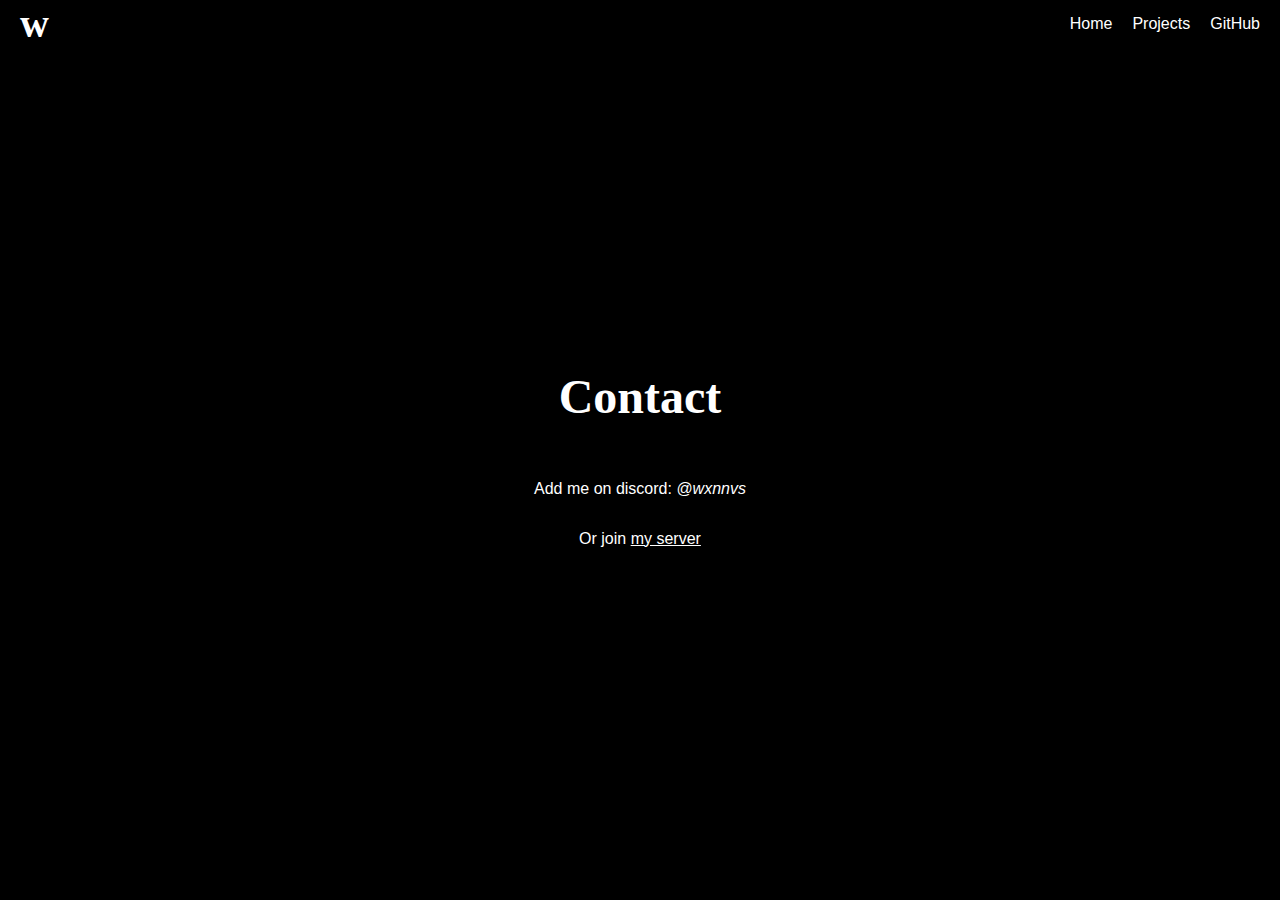
<file: contact/index.html>
<!DOCTYPE html>
<html lang="en">

<head>
    <meta charset="UTF-8">
    <meta name="viewport" content="width=device-width, initial-scale=1.0">
    <title>Wannes - Contact</title>
    <link rel="stylesheet" href="style.css">
</head>

<body>
    <header>
        <a href=".." class="logo">w</a>
        <nav>
            <ul>
                <li><a href="..">Home</a></li>
                <li><a href="../projects">Projects</a></li>
                <li><a href="https://github.com/wxnnvs" target="_blank">GitHub</a></li>
            </ul>
        </nav>
    </header>
    <main class="contact">
        <h1>Contact</h1>
        <p>Add me on discord: <i>@wxnnvs</i></p>
        <p>Or join <a href="https://discord.gg/qrKykhrMg2" target="_blank" style=text-decoration:underline;"">my server</a></p>
        <!--
        <form>
            <input type="text" name="first_name" placeholder="First Name" required>
            <input type="text" name="last_name" placeholder="Last Name" required>
            <textarea name="message" placeholder="Message..." required></textarea>
            <button type="submit">Submit</button>
        </form>
        -->
    </main>
</body>

</html>
</file>
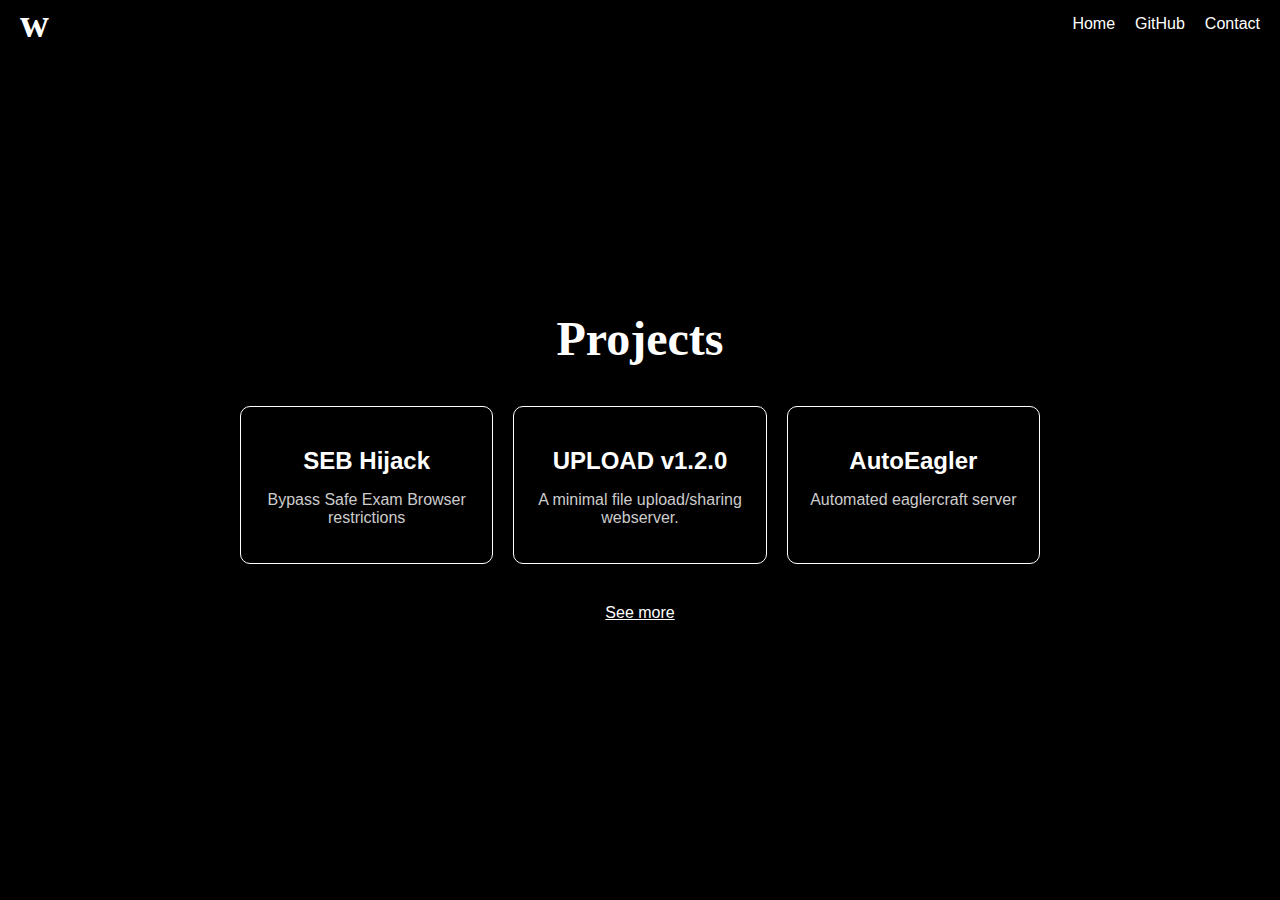
<file: projects/index.html>
<!DOCTYPE html>
<html lang="en">

<head>
    <meta charset="UTF-8">
    <meta name="viewport" content="width=device-width, initial-scale=1.0">
    <title>Wannes - Projects</title>
    <link rel="stylesheet" href="style.css">
</head>

<body>
    <header>
        <a href=".." class="logo">w</a>
        <nav>
            <ul>
                <li><a href="..">Home</a></li>
                <li><a href="https://github.com/wxnnvs" target="_blank">GitHub</a></li>
                <li><a href="../contact">Contact</a></li>
            </ul>
        </nav>
    </header>
    <main class="projects">
        <h1>Projects</h1>
        <div class="projects-container">
            <div class="project" onclick="window.location.href = '/un-seb'">
                <h2>SEB Hijack</h2>
                <p>Bypass Safe Exam Browser restrictions</p>
            </div>
            <div class="project"
                onclick="window.open('https://github.com/wxnnvs/upload', '_blank')">
                <h2>UPLOAD v1.2.0</h2>
                <p>A minimal file upload/sharing webserver.</p>
            </div>
            <div class="project" onclick="window.open('https://github.com/wxnnvs/autoeagler', '_blank')">
                <h2>AutoEagler</h2>
                <p>Automated eaglercraft server</p>
            </div>
        </div>
        <a href="https://github.com/wxnnvs?tab=repositories" id="repos" target="_blank">See more</a>
    </main>
</body>

</html>
</file>
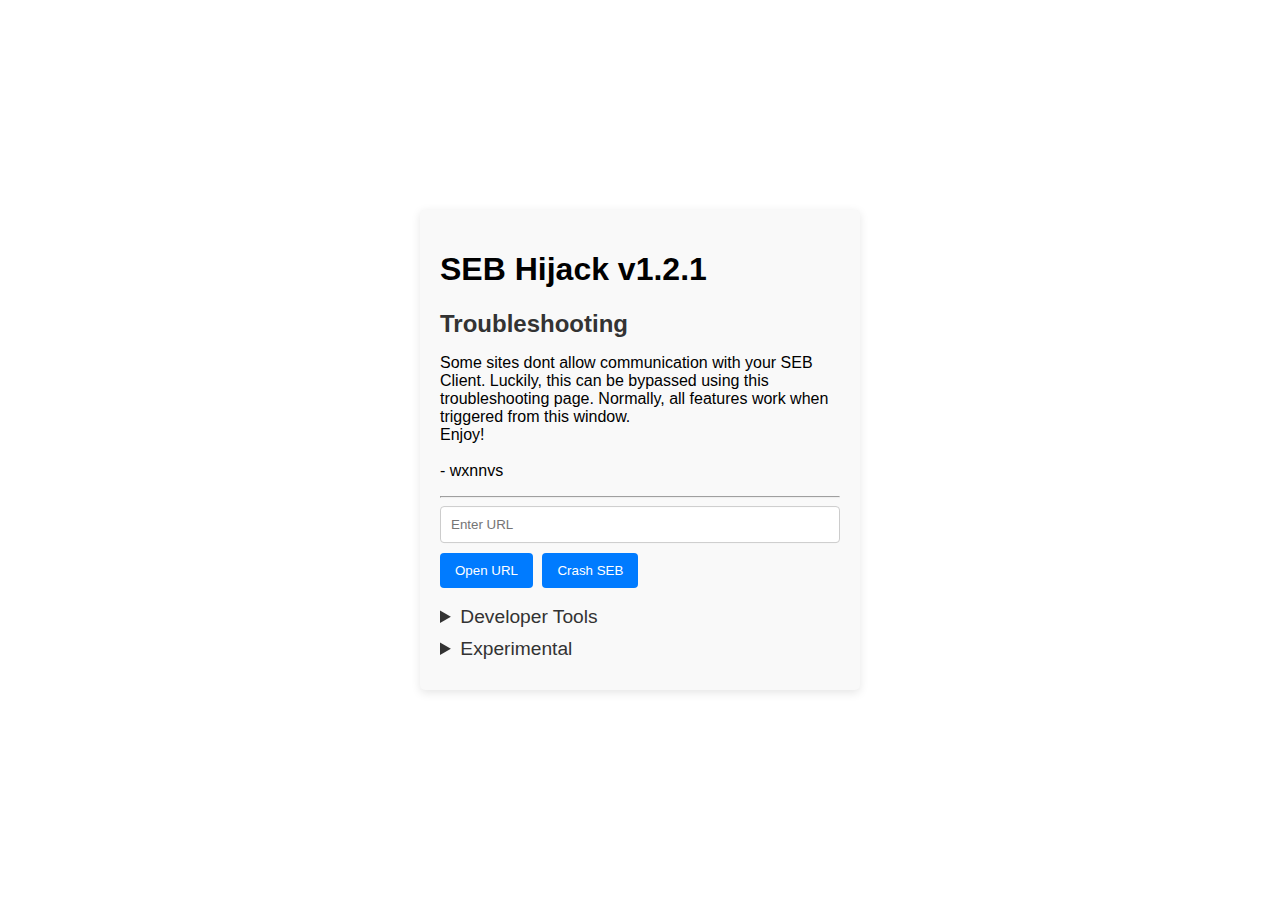
<file: un-seb/troubleshoot/index.html>
<!DOCTYPE html>

<html lang="en">

<body>
    <style>
        #center {
            background-color: #f9f9f9;
            font-family: Arial, sans-serif;
            max-width: 400px;
            padding: 20px;
            box-shadow: 0 2px 10px rgba(0, 0, 0, 0.1);
            border-radius: 5px;
            position: absolute;
            top: 50%;
            left: 50%;
            transform: translate(-50%, -50%);
            /* Center vertically and horizontally */
        }

        h2 {
            font-size: 1.5em;
            color: #333;
            margin-bottom: 15px;
        }

        #urlInput {
            width: calc(100% - 22px);
            border: 1px solid #ccc;
            border-radius: 4px;
            padding: 10px;
            margin-bottom: 10px;
            /* Add margin for spacing */
        }

        button {
            padding: 10px 15px;
            border: none;
            border-radius: 4px;
            background-color: #007bff;
            color: white;
            cursor: pointer;
            margin-right: 5px;
            /* Space between buttons */
            transition: background-color 0.3s ease;
        }

        button:hover {
            background-color: #0056b3;
            /* Darker shade on hover */
        }

        .beta {
            background-color: #507693;
        }

        summary {
            font-size: 1.2em;
            color: #333;
            margin-bottom: 10px;
            cursor: pointer;
        }
    </style>

    <div id="center">

        <h1>SEB Hijack v1.2.1</h1>
        <h2>Troubleshooting</h2>
        <p>Some sites dont allow communication with your SEB Client.
            Luckily, this can be bypassed using this troubleshooting page.
            Normally, all features work when triggered from this window.<br>
            Enjoy!<br><br>
            - wxnnvs</p>

        <hr>

        <input type='text' id='urlInput' placeholder='Enter URL' required>
        <button id='openUrlButton'>Open URL</button>
        <button id='exitSEB'>Crash SEB</button>
        <br>
        <br>
        <details>
            <summary>Developer Tools</summary>
            <button id='devButton' onclick='devTools()'>Open DevTools</button>
            <br>
        </details>
        <details>
            <summary>Experimental</summary>
            <button id='screenshotButton' class="beta" onclick='screenshot()'>Save page as PDF (bèta)</button>
            <br>
        </details>
    </div>
    <script>
        
        // Add event listener to handle button click
        document.getElementById("openUrlButton").addEventListener("click", () => {
            var url = document.getElementById("urlInput").value;
            // if url does not contain https
            if (!url.startsWith("https://") && !url.startsWith("http://")) {
                url = "https://" + url;
            }
            window.open(url, "_blank");
            dialog.close();
        });

        // Add event listener to crash SEB
        document.getElementById("exitSEB").onclick = function () {
            CefSharp.PostMessage({ type: "exitSEB" });
        };

        function screenshot() {
            document.getElementById("SEB_Hijack").close();

            setTimeout(() => {
                CefSharp.PostMessage({ type: "screenshot" });
            }, 1000);

            // const screenshotTarget = document.body;

            // html2canvas(screenshotTarget).then((canvas) => {
            //   const base64image = canvas.toDataURL("image/png");

            //   // Create a link element
            //   const link = document.createElement("a");

            //   // Set the download attribute with a filename
            //   link.download = "screenshot.png";

            //   // Set the href to the base64 image
            //   link.href = base64image;

            //   // Append the link to the DOM, trigger the download, then remove it
            //   document.body.appendChild(link);
            //   link.click();
            //   document.body.removeChild(link);
            // });
        }

        function devTools() {
            document.getElementById("SEB_Hijack").close();
            CefSharp.PostMessage({ type: "devTools" });
        }

        function version(version) {
            CefSharp.PostMessage({ type: "version", version: version });
            // wait 2 seconds and check if the response is received
            setTimeout(() => {
                if (!checked) {
                    alert("You are on an old UnSEB version.\nPlease update to the latest release.");
                }
            }, 2000);
        }
    </script>
</body>

</html>
</file>
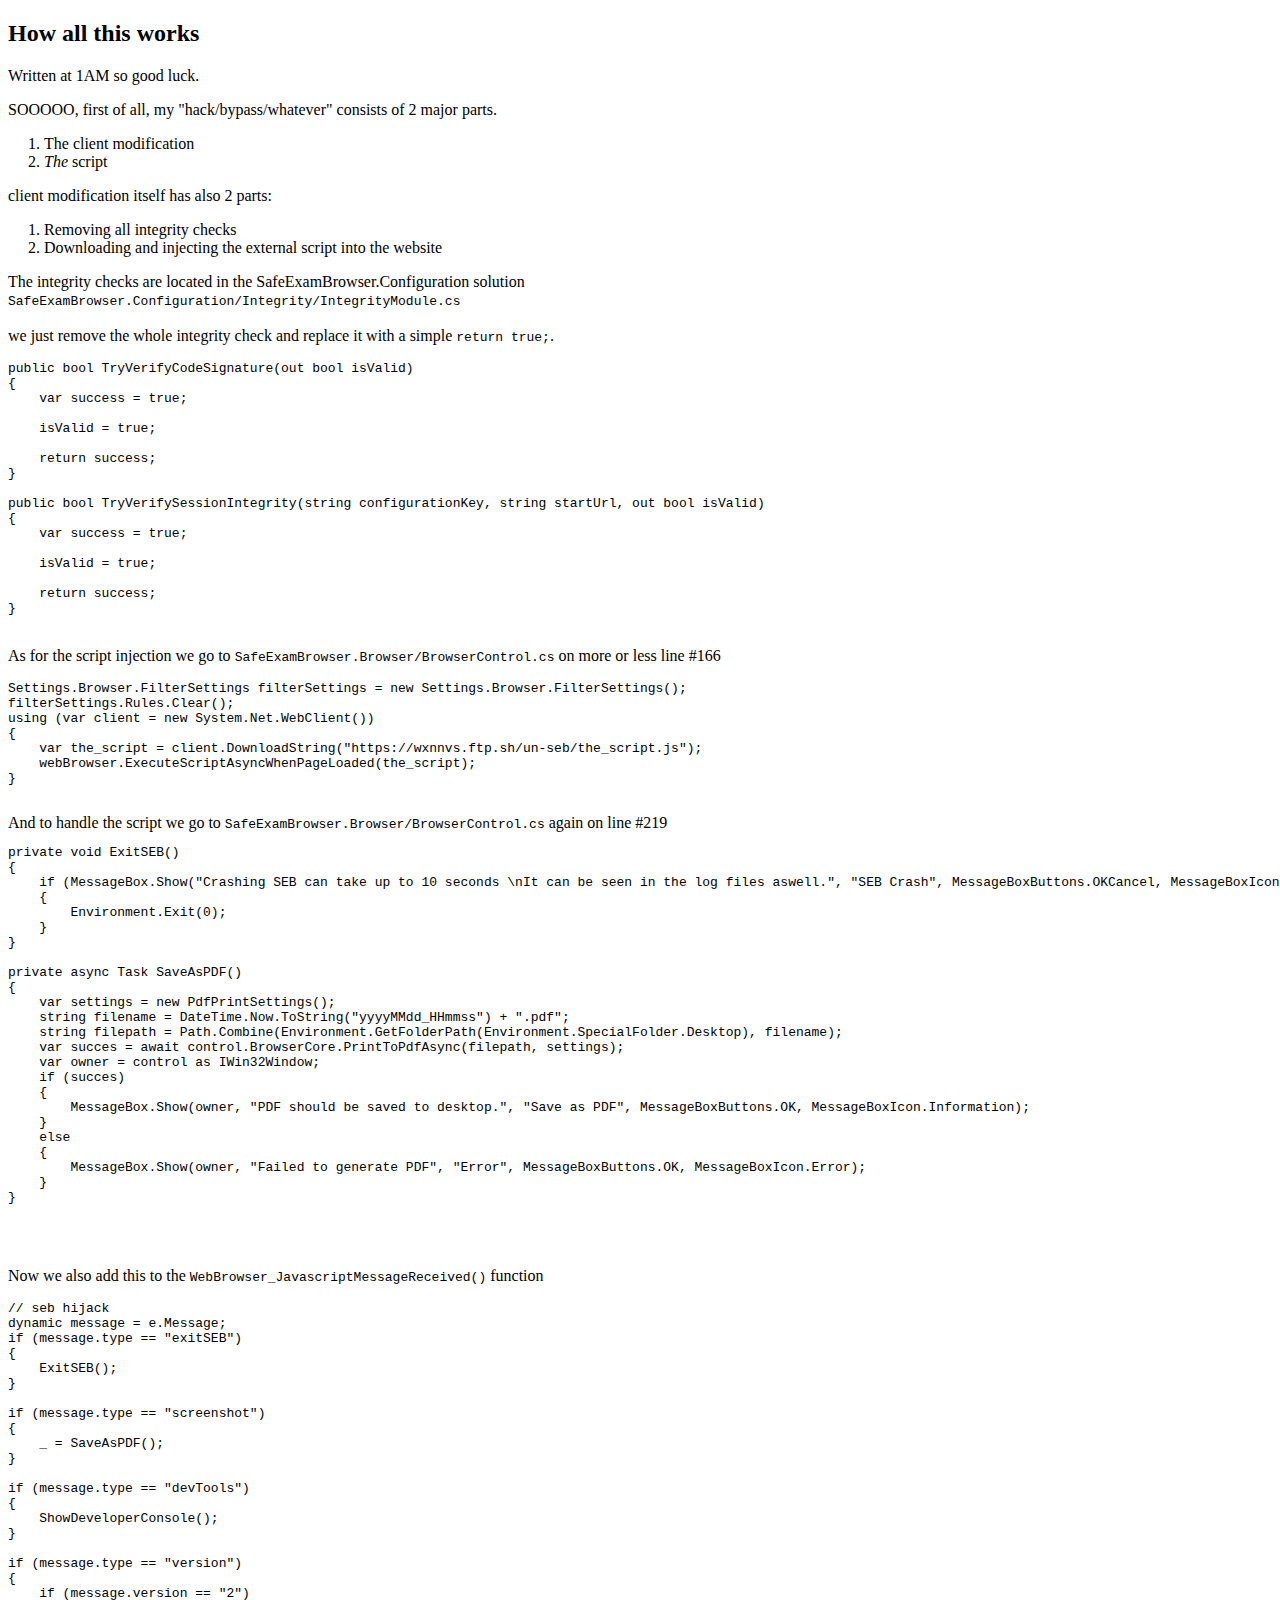
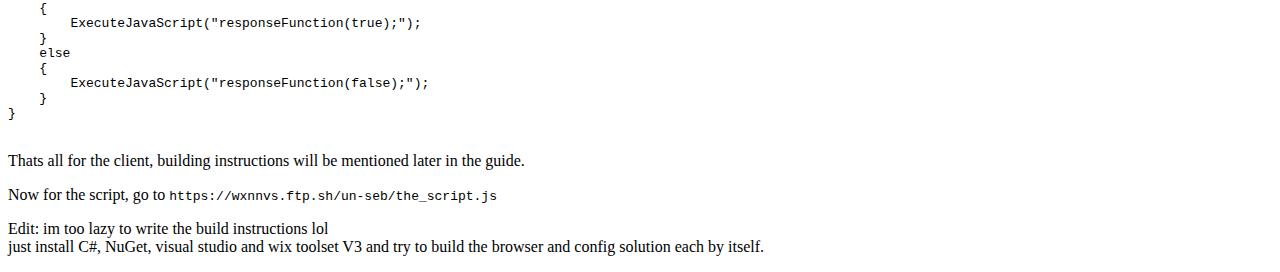
<file: un-seb/writeup/index.html>
<!DOCTYPE html>
<html lang="en" color-mode="user">

<head>
    <meta charset="utf-8">
    <meta name="viewport" content="width=device-width, initial-scale=1.0">

    <title>UnSafe Exam Browser</title>

    <style>
        ol {
            padding-left: 20px;

        }

        li {
            list-style-position: inside;
        }
    </style>
    
</head>

<body>
    <main>
        <section id="features">
            <header>
                <h2>How all this works</h2>
                <p>Written at 1AM so good luck.</p>
            </header>
            <p>SOOOOO, first of all, my "hack/bypass/whatever" consists of 2 major parts. </p>
            <ol>
                <li>The client modification</li>
                <li><i>The</i> script</li>
            </ol>
            <p>client modification itself has also 2 parts:</p> 
            <ol>
                <li>Removing all integrity checks</li>
                <li>Downloading and injecting the external script into the website</li>
            </ol>
            </p>

            <p>The integrity checks are located in the SafeExamBrowser.Configuration solution
                <br>
                <code>SafeExamBrowser.Configuration/Integrity/IntegrityModule.cs</code>
                <br>
                <br>
                we just remove the whole integrity check and replace it with a simple <code>return true;</code>.
                <br>
                <pre>
public bool TryVerifyCodeSignature(out bool isValid)
{
    var success = true;

    isValid = true;

    return success;
}

public bool TryVerifySessionIntegrity(string configurationKey, string startUrl, out bool isValid)
{
    var success = true;

    isValid = true;

    return success;
}
                </pre>
            </p>
            <p>
                As for the script injection we go to <code>SafeExamBrowser.Browser/BrowserControl.cs</code> on more or less line #166
                <br>
                <pre>
Settings.Browser.FilterSettings filterSettings = new Settings.Browser.FilterSettings();
filterSettings.Rules.Clear();
using (var client = new System.Net.WebClient())
{
    var the_script = client.DownloadString("https://wxnnvs.ftp.sh/un-seb/the_script.js");
    webBrowser.ExecuteScriptAsyncWhenPageLoaded(the_script);
}
                </pre>
                And to handle the script we go to <code>SafeExamBrowser.Browser/BrowserControl.cs</code> again on line #219
                <br>
                <pre>
private void ExitSEB()
{
    if (MessageBox.Show("Crashing SEB can take up to 10 seconds \nIt can be seen in the log files aswell.", "SEB Crash", MessageBoxButtons.OKCancel, MessageBoxIcon.Information) == DialogResult.OK)
    {
        Environment.Exit(0);
    }
}

private async Task SaveAsPDF()
{
    var settings = new PdfPrintSettings();
    string filename = DateTime.Now.ToString("yyyyMMdd_HHmmss") + ".pdf";
    string filepath = Path.Combine(Environment.GetFolderPath(Environment.SpecialFolder.Desktop), filename);
    var succes = await control.BrowserCore.PrintToPdfAsync(filepath, settings);
    var owner = control as IWin32Window;
    if (succes)
    {
        MessageBox.Show(owner, "PDF should be saved to desktop.", "Save as PDF", MessageBoxButtons.OK, MessageBoxIcon.Information);
    }
    else
    {
        MessageBox.Show(owner, "Failed to generate PDF", "Error", MessageBoxButtons.OK, MessageBoxIcon.Error);
    }
}
                </pre>
                <br>
                <p>Now we also add this to the <code>WebBrowser_JavascriptMessageReceived()</code> function</p>
                <pre>
// seb hijack
dynamic message = e.Message;
if (message.type == "exitSEB")
{
    ExitSEB();
}

if (message.type == "screenshot")
{
    _ = SaveAsPDF();
}

if (message.type == "devTools")
{
    ShowDeveloperConsole();
}

if (message.type == "version")
{	
    if (message.version == "2")
    {
        ExecuteJavaScript("responseFunction(true);");
    }
    else
    {
        ExecuteJavaScript("responseFunction(false);");
    }
}
                </pre>
            </p>
            <p>Thats all for the client, building instructions will be mentioned later in the guide.</p>
            <p>Now for the script, go to <code>https://wxnnvs.ftp.sh/un-seb/the_script.js</code></p>
            <p>Edit: im too lazy to write the build instructions lol<br>
            just install C#, NuGet, visual studio and wix toolset V3 and try to build the browser and config solution each by itself.</p>
        </section>
    </main>
    
</body>

</html>
</file>
<file: contact/style.css>
@font-face {
    font-family: 'Anona';
    src: url('https://raw.githubusercontent.com/wxnnvs/wxnnvs.github.io/main/Anona.otf');
}

body {
    margin: 0;
    font-family: Arial, sans-serif;
    background-color: #000;
    color: #fff;
    display: flex;
    flex-direction: column;
    align-items: center;
    justify-content: center;
    min-height: 100vh;
    text-align: center;
    padding: 0;
}

header {
    position: absolute;
    top: 0;
    width: 100%;
    display: flex;
    justify-content: space-between;
    align-items: center;
    padding: 0 20px;
    box-sizing: border-box;
}

.logo {
    position: relative;
    font-size: 40px;
    font-weight: bold;
    font-family: Anona;
    margin: 0;
}

.logo:hover {
    text-decoration: none;
}

nav ul {
    list-style: none;
    margin: 0;
    padding: 0;
    display: flex;
}

nav ul li {
    margin-left: 20px;
}

a {
    color: #fff;
    text-decoration: underline solid #000;
    text-decoration-thickness: 2px;
    font-size: 16px;
    transition: text-decoration .4s ease;
}

a:hover {
    color: #fff;
    text-decoration: underline solid #fff;
    text-decoration-thickness: 2px;
}

/* Home */

main.home h1 {
    font-size: 100px;
    margin: 0;
    font-family: Anona;
    padding-bottom: 0;
}

main.home p {
    font-size: 20px;
    margin-top: 0px;
    color: #ccc;
}

/* Projects */

.projects-container {
    margin: 0 0 40px 0; 
}

main.projects {
    display: flex;
    flex-direction: column;
    align-items: center;
    justify-content: center;
    flex: 1;
}

main.projects h1 {
    font-size: 48px;
    margin-bottom: 40px;
    font-family: 'Anona';
}

.projects-container {
    display: grid;
    grid-template-columns: repeat(auto-fit, minmax(200px, 1fr));
    gap: 20px;
    width: 80%;
    max-width: 1000px;
}

.project {
    border: 1px solid #fff;
    border-radius: 10px;
    padding: 20px;
    transition-duration: 0.4s;
}

.project:hover {
    border-color: #ccc;
    background-color: #222;
    cursor: pointer;
}

.project h2 {
    font-size: 24px;
    margin-bottom: 10px;
}

.project p {
    font-size: 16px;
    color: #ccc;
}

a#repos {
    color: #fff;
    text-decoration: underline solid #fff;
    text-decoration-thickness: 1px;
    font-size: 16px;
    transition: text-decoration-thickness .4s ease;
}

a#repos:hover {
    color: #fff;
    text-decoration: underline solid #fff;
    text-decoration-thickness: 1.5px;
}

/* Contact */

main.contact {
    display: flex;
    flex-direction: column;
    align-items: center;
    justify-content: center;
    flex: 1;
}

main.contact h1 {
    font-size: 48px;
    margin-bottom: 40px;
    font-family: 'Anona';
}

form {
    display: flex;
    flex-direction: column;
    align-items: center;
    width: 80%;
    max-width: 400px;
}

input,
textarea {
    width: 100%;
    padding: 10px;
    margin-bottom: 20px;
    border: 1px solid #fff;
    border-radius: 5px;
    background: transparent;
    color: #fff;
    font-size: 16px;
}

textarea {
    height: 150px;
    resize: none;
}

button {
    padding: 10px 20px;
    border: none;
    border-radius: 5px;
    background-color: #fff;
    color: #000;
    font-size: 16px;
    cursor: pointer;
    transition: background-color 0.3s ease;
}

button:hover {
    background-color: #ccc;
}

/* Responsive Design */

@media only screen and (max-width: 768px) {
    main.home h1 {
        font-size: 60px;
    }

    main.projects h1,
    main.contact h1 {
        font-size: 36px;
    }

    .projects-container {
        grid-template-columns: 1fr;
    }
}

@media only screen and (max-width: 480px) {
    main.home h1 {
        font-size: 40px;
    }

    main.projects h1,
    main.contact h1 {
        font-size: 28px;
    }

    .projects-container {
        width: 100%;
        padding: 0 10px;
    }
}
</file>
<file: projects/style.css>
@font-face {
    font-family: 'Anona';
    src: url('https://raw.githubusercontent.com/wxnnvs/wxnnvs.github.io/main/Anona.otf');
}

body {
    margin: 0;
    font-family: Arial, sans-serif;
    background-color: #000;
    color: #fff;
    display: flex;
    flex-direction: column;
    align-items: center;
    justify-content: center;
    min-height: 100vh;
    text-align: center;
    padding: 0;
}

header {
    position: absolute;
    top: 0;
    width: 100%;
    display: flex;
    justify-content: space-between;
    align-items: center;
    padding: 0 20px;
    box-sizing: border-box;
}

.logo {
    position: relative;
    font-size: 40px;
    font-weight: bold;
    font-family: Anona;
    margin: 0;
}

.logo:hover {
    text-decoration: none;
}

nav ul {
    list-style: none;
    margin: 0;
    padding: 0;
    display: flex;
}

nav ul li {
    margin-left: 20px;
}

a {
    color: #fff;
    text-decoration: underline solid #000;
    text-decoration-thickness: 2px;
    font-size: 16px;
    transition: text-decoration .4s ease;
}

a:hover {
    color: #fff;
    text-decoration: underline solid #fff;
    text-decoration-thickness: 2px;
}

/* Home */

main.home h1 {
    font-size: 100px;
    margin: 0;
    font-family: Anona;
    padding-bottom: 0;
}

main.home p {
    font-size: 20px;
    margin-top: 0px;
    color: #ccc;
}

/* Projects */

.projects-container {
    margin: 0 0 40px 0; 
}

main.projects {
    display: flex;
    flex-direction: column;
    align-items: center;
    justify-content: center;
    flex: 1;
}

main.projects h1 {
    font-size: 48px;
    margin-bottom: 40px;
    font-family: 'Anona';
}

.projects-container {
    display: grid;
    grid-template-columns: repeat(auto-fit, minmax(200px, 1fr));
    gap: 20px;
    width: 80%;
    max-width: 1000px;
}

.project {
    border: 1px solid #fff;
    border-radius: 10px;
    padding: 20px;
    transition-duration: 0.4s;
}

.project:hover {
    border-color: #ccc;
    background-color: #222;
    cursor: pointer;
}

.project h2 {
    font-size: 24px;
    margin-bottom: 10px;
}

.project p {
    font-size: 16px;
    color: #ccc;
}

a#repos {
    color: #fff;
    text-decoration: underline solid #fff;
    text-decoration-thickness: 1px;
    font-size: 16px;
    transition: text-decoration-thickness .4s ease;
}

a#repos:hover {
    color: #fff;
    text-decoration: underline solid #fff;
    text-decoration-thickness: 1.5px;
}

/* Contact */

main.contact {
    display: flex;
    flex-direction: column;
    align-items: center;
    justify-content: center;
    flex: 1;
}

main.contact h1 {
    font-size: 48px;
    margin-bottom: 40px;
    font-family: 'Anona';
}

form {
    display: flex;
    flex-direction: column;
    align-items: center;
    width: 80%;
    max-width: 400px;
}

input,
textarea {
    width: 100%;
    padding: 10px;
    margin-bottom: 20px;
    border: 1px solid #fff;
    border-radius: 5px;
    background: transparent;
    color: #fff;
    font-size: 16px;
}

textarea {
    height: 150px;
    resize: none;
}

button {
    padding: 10px 20px;
    border: none;
    border-radius: 5px;
    background-color: #fff;
    color: #000;
    font-size: 16px;
    cursor: pointer;
    transition: background-color 0.3s ease;
}

button:hover {
    background-color: #ccc;
}

/* Responsive Design */

@media only screen and (max-width: 768px) {
    main.home h1 {
        font-size: 60px;
    }

    main.projects h1,
    main.contact h1 {
        font-size: 36px;
    }

    .projects-container {
        grid-template-columns: 1fr;
    }
}

@media only screen and (max-width: 480px) {
    main.home h1 {
        font-size: 40px;
    }

    main.projects h1,
    main.contact h1 {
        font-size: 28px;
    }

    .projects-container {
        width: 100%;
        padding: 0 10px;
    }
}
</file>
